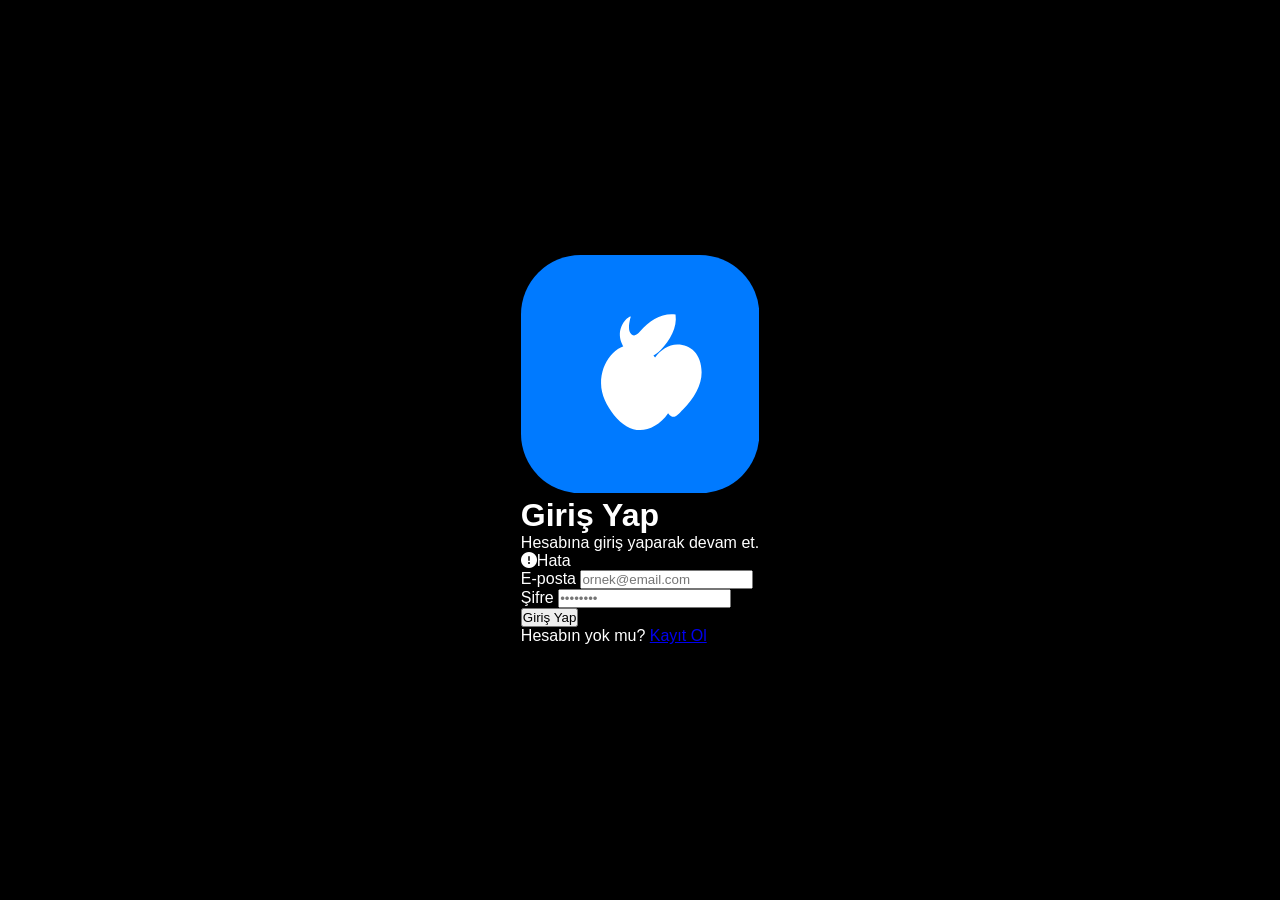
<file: login.html>
<!DOCTYPE html>
<html lang="tr" data-theme="light">
<head>
    <meta charset="UTF-8" />
    <meta name="viewport" content="width=device-width, initial-scale=1.0" />
    <title>NOWER#2025 – Giriş</title>
    <link rel="stylesheet" href="style.css" />
    <link href="https://fonts.googleapis.com/css2?family=Inter:wght@400;500;600;700&display=swap" rel="stylesheet" />
    <link rel="stylesheet" href="https://cdnjs.cloudflare.com/ajax/libs/font-awesome/6.5.0/css/all.min.css" />
</head>
<body class="auth-page">
    <div class="auth-container">
        <div class="auth-logo">
            <svg viewBox="0 0 64 64" fill="none"><rect width="64" height="64" rx="16" fill="#007aff"/><path d="M32 20.5C34.5 17.5 38 15.5 41.5 16C42 19.5 40 23 37.5 25.5C35 28 31.5 29 29 26.5C26.5 24 25.5 20.5 28 17.5C28.5 17 29 16.5 29.5 16.5C29.5 16.5 29 18 29 19.5C29 21.5 30.5 22.5 32 20.5Z" fill="white"/><path d="M39.5 42.5C37.5 45.5 34.5 47 32 47C29.5 47 27 45.5 25 43C23 40.5 21.5 37.5 21.5 34.5C21.5 28.5 25.5 24 30 24C32.5 24 34.5 25.5 36 27.5C37.5 25.5 39.5 24 42 24C45.5 24 48.5 26.5 48.5 31.5C48.5 35 46.5 38.5 43.5 41.5C42 43 41 44.5 39.5 42.5Z" fill="white"/></svg>
        </div>
        <h1 class="auth-title">Giriş Yap</h1>
        <p class="auth-subtitle">Hesabına giriş yaparak devam et.</p>
        <div id="loginError" class="auth-error"><i class="fas fa-exclamation-circle"></i><span id="loginErrorText">Hata</span></div>
        <form id="loginForm">
            <div class="form-group">
                <label>E‑posta</label>
                <input type="email" id="loginEmail" placeholder="ornek@email.com" required />
            </div>
            <div class="form-group">
                <label>Şifre</label>
                <input type="password" id="loginPassword" placeholder="••••••••" required />
            </div>
            <button type="submit" class="auth-btn">Giriş Yap</button>
        </form>
        <div class="auth-toggle">Hesabın yok mu? <a href="register.html">Kayıt Ol</a></div>
    </div>
    <script src="auth.js"></script>
</body>
</html>
</file>
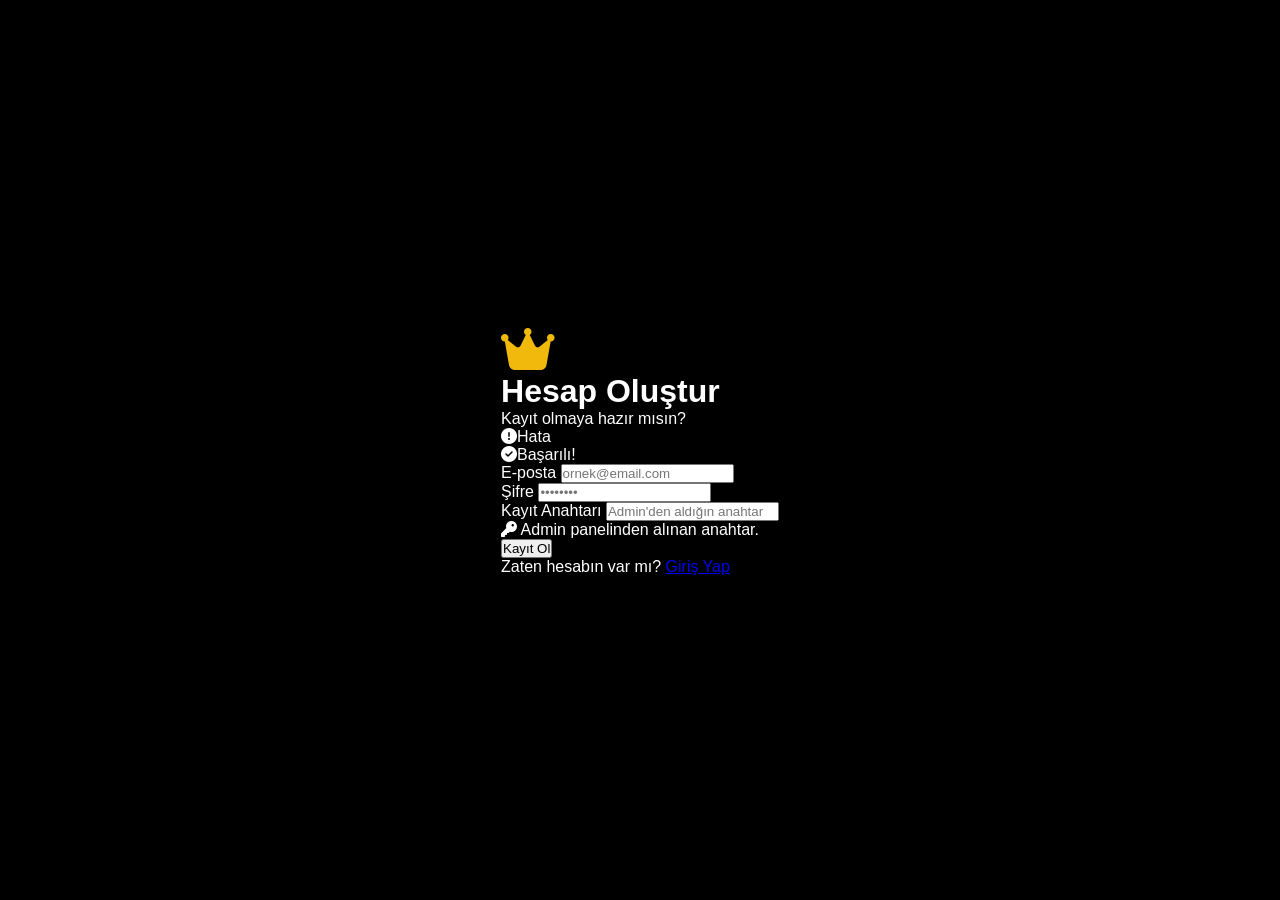
<file: register.html>
<!DOCTYPE html>
<html lang="tr" data-theme="light">
<head>
    <meta charset="UTF-8" />
    <meta name="viewport" content="width=device-width, initial-scale=1.0" />
    <title>Kayıt – ZenitChk</title>
    <script src="security.js"></script>
    <link rel="stylesheet" href="style.css" />
    <link href="https://fonts.googleapis.com/css2?family=Inter:wght@400;500;600;700;800&display=swap" rel="stylesheet" />
    <link rel="stylesheet" href="https://cdnjs.cloudflare.com/ajax/libs/font-awesome/6.5.0/css/all.min.css" />
</head>
<body class="auth-page">
    <div class="auth-bg"></div>
    <div class="auth-container">
        <div class="auth-logo">
            <i class="fas fa-crown" style="font-size:48px;color:#f0b90b;"></i>
        </div>
        <h1 class="auth-title">Hesap Oluştur</h1>
        <p class="auth-subtitle">Kayıt olmaya hazır mısın?</p>
        <div id="registerError" class="auth-error"><i class="fas fa-exclamation-circle"></i><span id="registerErrorText">Hata</span></div>
        <div id="registerSuccess" class="auth-success"><i class="fas fa-check-circle"></i><span id="registerSuccessText">Başarılı!</span></div>
        <form id="registerForm">
            <div class="form-group">
                <label>E-posta</label>
                <input type="email" id="registerEmail" placeholder="ornek@email.com" required />
            </div>
            <div class="form-group">
                <label>Şifre</label>
                <input type="password" id="registerPassword" placeholder="••••••••" required />
            </div>
            <div class="form-group">
                <label>Kayıt Anahtarı</label>
                <input type="text" id="registerKey" placeholder="Admin'den aldığın anahtar" required />
                <div class="hint"><i class="fas fa-key"></i> Admin panelinden alınan anahtar.</div>
            </div>
            <button type="submit" class="auth-btn">Kayıt Ol</button>
        </form>
        <div class="auth-toggle">Zaten hesabın var mı? <a href="index.html">Giriş Yap</a></div>
    </div>
    <script src="auth.js"></script>
</body>
</html>
</file>
<file: style.css>
* {
    margin: 0;
    padding: 0;
    box-sizing: border-box;
}

body {
    background: #000000;
    color: #ffffff;
    font-family: -apple-system, BlinkMacSystemFont, 'Segoe UI', Roboto, sans-serif;
    height: 100vh;
    display: flex;
    justify-content: center;
    align-items: center;
    overflow: hidden;
}

#app {
    width: 100%;
    max-width: 420px;
    padding: 20px;
    text-align: center;
    position: relative;
}

/* LOGO */
.logo-container {
    margin-bottom: 40px;
}

#logo {
    width: 120px;
    height: 120px;
    border-radius: 50%;
    background: #1a1a1a;
    border: 2px solid #333;
    object-fit: cover;
}

/* BUTTONS */
.btn-primary {
    width: 100%;
    padding: 16px;
    margin: 8px 0;
    background: #1a1a1a;
    color: #ffffff;
    border: 1px solid #333;
    border-radius: 12px;
    font-size: 16px;
    font-weight: 600;
    cursor: pointer;
    transition: all 0.3s;
}

.btn-primary:hover {
    background: #2a2a2a;
    border-color: #666;
}

.btn-verify {
    width: 100%;
    padding: 18px;
    margin: 20px 0;
    background: linear-gradient(135deg, #00d4ff, #0070f3);
    color: #000;
    border: none;
    border-radius: 12px;
    font-size: 18px;
    font-weight: 700;
    cursor: pointer;
    transition: all 0.3s;
}

.btn-verify:hover {
    transform: scale(1.02);
    box-shadow: 0 0 30px rgba(0, 212, 255, 0.3);
}

.btn-auth {
    width: 45%;
    padding: 14px;
    margin: 10px 5px;
    background: #1a1a1a;
    color: #fff;
    border: 1px solid #333;
    border-radius: 10px;
    font-size: 15px;
    cursor: pointer;
}

/* CARD INPUT */
#cc-input {
    width: 100%;
    padding: 14px;
    margin: 15px 0;
    background: #111;
    color: #fff;
    border: 1px solid #333;
    border-radius: 10px;
    font-size: 14px;
    font-family: monospace;
}

#cc-input:focus {
    outline: none;
    border-color: #00d4ff;
}

#result {
    padding: 12px;
    margin: 10px 0;
    border-radius: 8px;
    font-weight: 600;
}

.approved { color: #00ff88; }
.declined { color: #ff4444; }
.insufficient { color: #ffaa00; }

/* CARD LIST */
#card-list {
    margin-top: 20px;
    text-align: left;
}

.card-item {
    padding: 12px 16px;
    margin: 6px 0;
    background: #111;
    border-radius: 8px;
    border-left: 4px solid #333;
    font-family: monospace;
    font-size: 14px;
    display: flex;
    justify-content: space-between;
    align-items: center;
}

.card-item.approved { border-left-color: #00ff88; }
.card-item.declined { border-left-color: #ff4444; }
.card-item.insufficient { border-left-color: #ffaa00; }

/* ANIMATIONS */
@keyframes fadeIn {
    from { opacity: 0; transform: translateY(20px); }
    to { opacity: 1; transform: translateY(0); }
}

#auth-section, #card-section {
    animation: fadeIn 0.5s ease;
}
</file>
